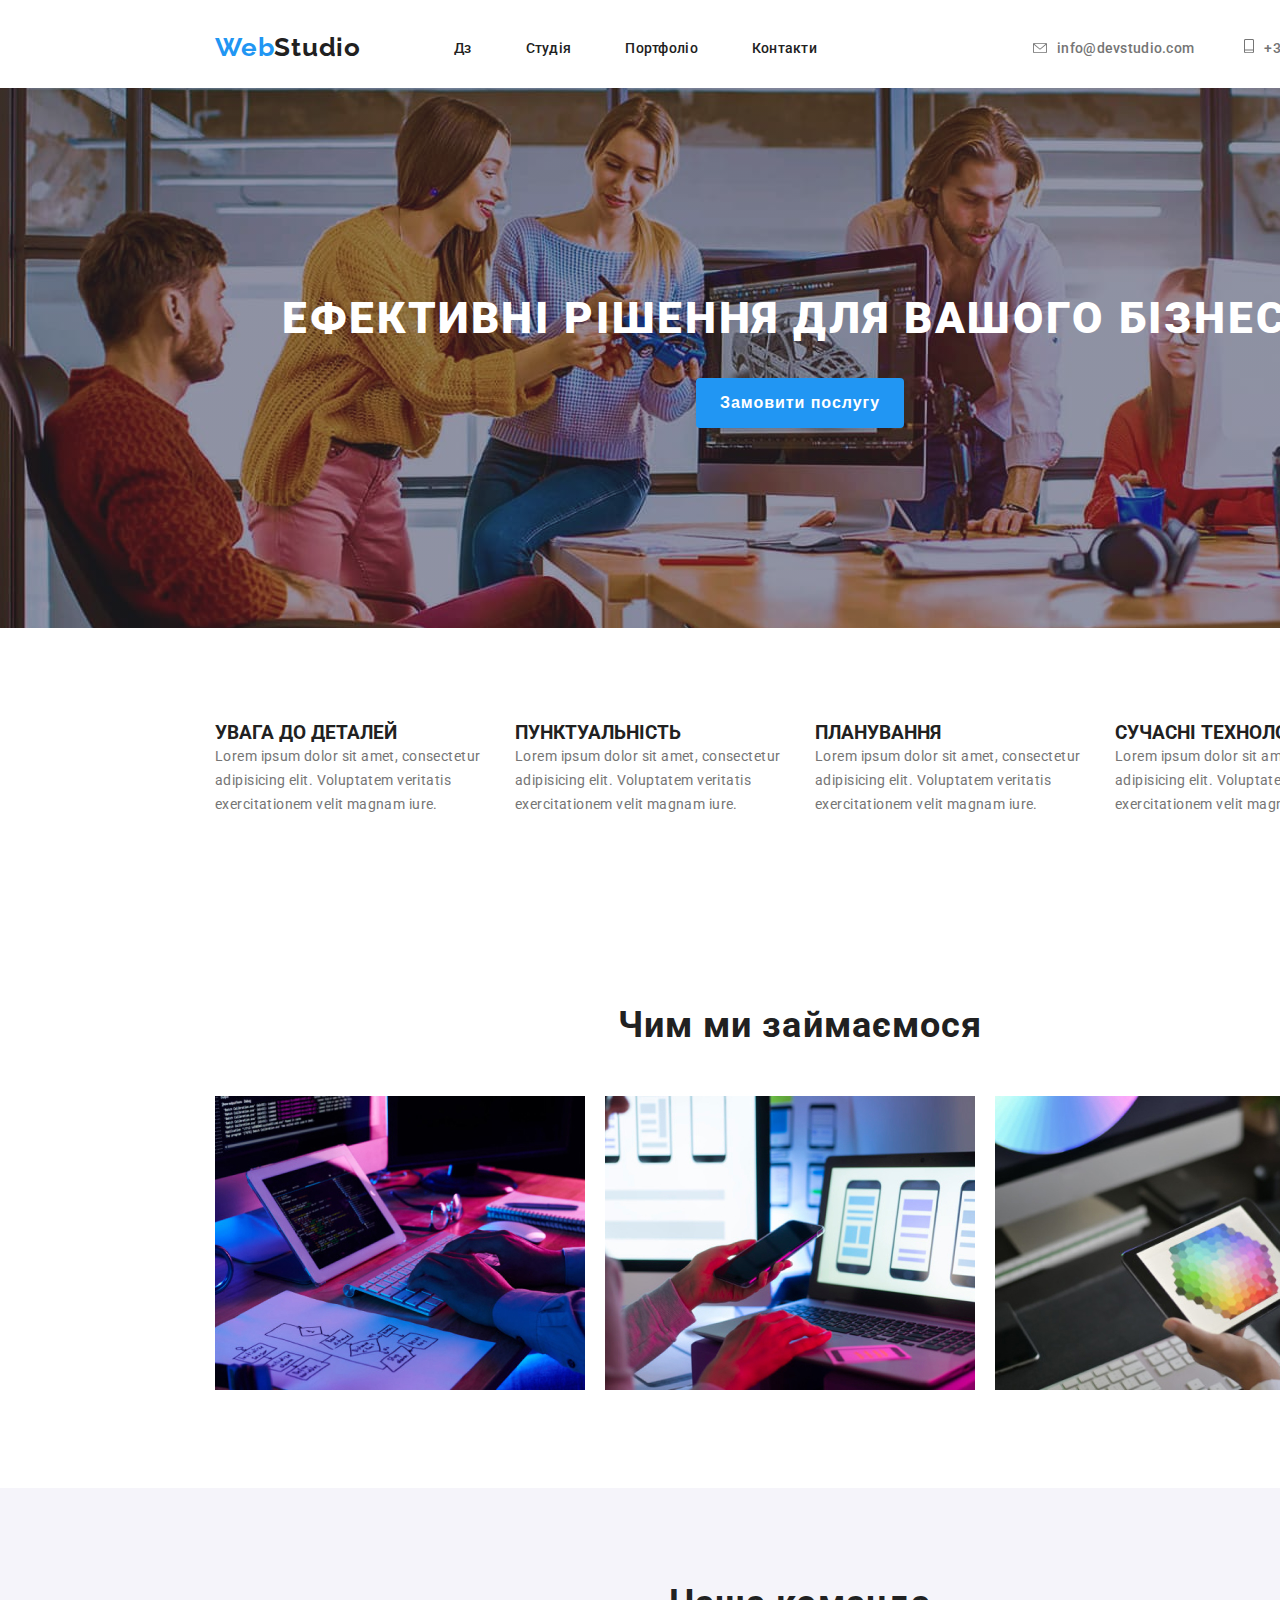
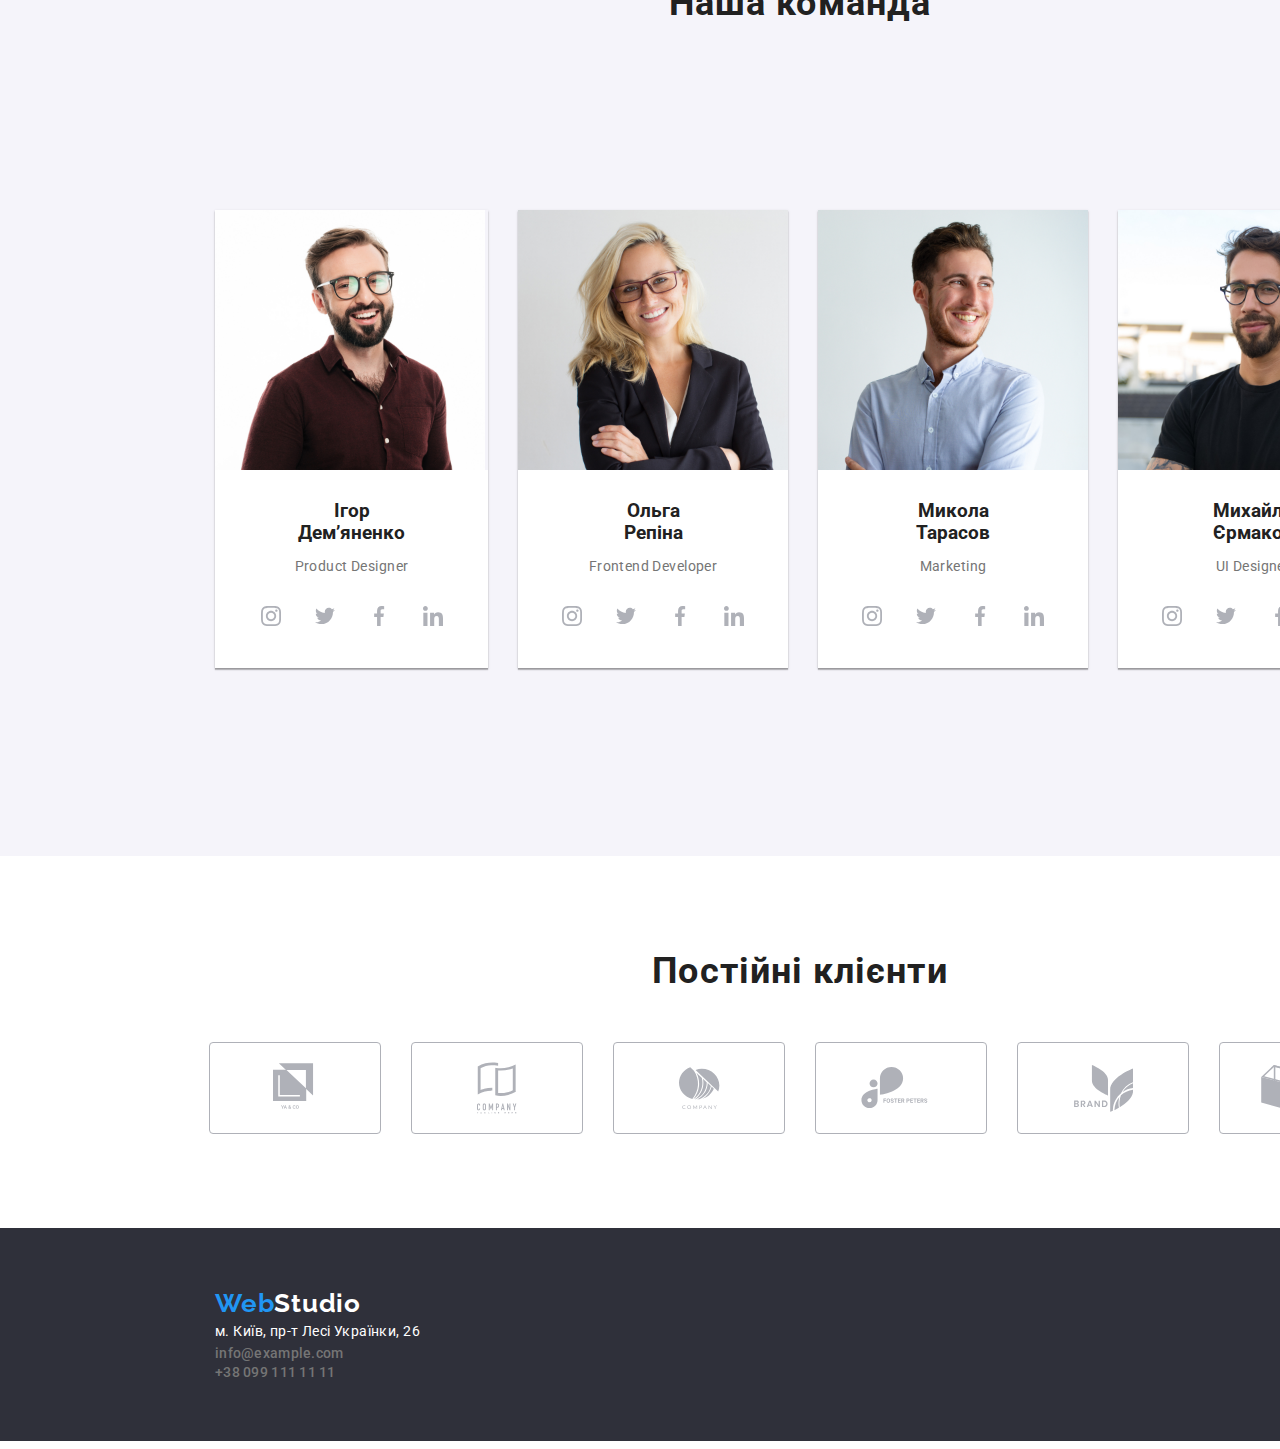
<file: index.html>
<!DOCTYPE html>
<html lang="en">
<head>
    <meta charset="UTF-8">
    <meta http-equiv="X-UA-Compatible" content="IE=edge">
    <meta name="viewport" content="width=device-width, initial-scale=1.0">
    <title>WebStudio</title>
    <link rel="preconnect" href="https://fonts.googleapis.com">
    <link rel="preconnect" href="https://fonts.gstatic.com" crossorigin>
    <link href="https://fonts.googleapis.com/css2?family=Raleway:wght@700&family=Roboto:wght@400;500;700;900&display=swap" rel="stylesheet">
    <link rel="stylesheet" href="./styles.css">
    <link rel="stylesheet" href="https://cdnjs.cloudflare.com/ajax/libs/modern-normalize/1.1.0/modern-normalize.min.css" integrity="sha512-wpPYUAdjBVSE4KJnH1VR1HeZfpl1ub8YT/NKx4PuQ5NmX2tKuGu6U/JRp5y+Y8XG2tV+wKQpNHVUX03Mf">
</head>
<body>
     <!-- Шапка -->
     <header class="section header">
        <div class="container nav">
            <a class="webstudio black" href=""><span>Web</span>Studio</a>
        <nav>
            <ul class="nav-list">
                <li class="nav-item"><a class="nav-link" href="./practise.html">Дз</a></li>
                <li class="nav-item"><a class="nav-link" href="./">Студія</a></li>
                <li class="nav-item"><a class="nav-link" href="./portfolio.html">Портфоліо</a></li>
                <li class="nav-item"><a class="nav-link" href="">Контакти</a></li>
            </ul>
        </nav>
            <ul class="contacts-list">
                <li class="contact-item mail"><a class="contact-link" href="mail:info@example.com">info@devstudio.com</a></li>
                <li class="contact-item phone"><a class="contact-link" href="tel:+380991111111">+38 096 111 11 11</a></li>
            </ul>
    </div>
    </header>
    <main>
        <!-- Секція-герой -->
        <section class="hero section">
            <div class="container">
                <h1 class="hero-title">ЕФЕКТИВНІ РІШЕННЯ ДЛЯ ВАШОГО БІЗНЕСУ</h1>
                <button class="hero-button" type="button">Замовити послугу</button>
            </div>
        </section>
        <!-- Секція-особливості -->
        <section class="section">
           <div class="container">
            <!-- <h2>Особливості</h2> -->
            <ul class="fetures">
                <li class="fetures-item">
                    <h3>УВАГА ДО ДЕТАЛЕЙ</h3>
                    <p>Lorem ipsum dolor sit amet, consectetur adipisicing elit. Voluptatem veritatis exercitationem velit magnam iure.</p>
                </li>
                <li class="fetures-item">
                    <h3>ПУНКТУАЛЬНІСТЬ</h3>
                    <p>Lorem ipsum dolor sit amet, consectetur adipisicing elit. Voluptatem veritatis exercitationem velit magnam iure.</p>
                </li>
                <li class="fetures-item">
                    <h3>ПЛАНУВАННЯ</h3>
                    <p>Lorem ipsum dolor sit amet, consectetur adipisicing elit. Voluptatem veritatis exercitationem velit magnam iure.</p>
                </li>
                <li class="fetures-item">
                    <h3>СУЧАСНІ ТЕХНОЛОГІЇ</h3>
                    <p>Lorem ipsum dolor sit amet, consectetur adipisicing elit. Voluptatem veritatis exercitationem velit magnam iure.</p>
                </li>
            </ul>
           </div>
        </section>
        <!-- Чим ми займаємось -->
        <section class="section">
            <div class="container">
                <h2 class="second-title">Чим ми займаємося</h2>
            <ul class="occupations">
                <li class="occupations-item"><img src="./images_and_icons/images/activity-1.jpg" alt="picture"></li>
                <li class="occupations-item"><img src="./images_and_icons/images/activity-2.jpg" alt="picture"></li>
                <li class="occupations-item"><img src="./images_and_icons/images/activity-3.jpg" alt="picture"></li>
            </ul>
            </div>
        </section>
        <!-- Наша команда -->
        <section class="team section">
            <div class="container">
            <h2 class="second-title">Наша команда</h2>
            <ul class="team-list">
                <li class="team-item">
                    <img class="team-image" src="./images_and_icons/images/team-1.jpg" alt="Ігор Дем’яненко">
                        <h3 class="team-title">Ігор Дем’яненко</h3>
                        <p class="team-text">Product Designer</p>
                    <ul class="icons-list">
                        <li class="icon-item">
                            <a href="" class="icon-link">
                                <svg class="icon"><use href="./images_and_icons/icons/symbol-defs.svg#icon-instagram"></use></svg>
                            </a>
                        </li>
                        <li class="icon-item">
                            <a href="" class="icon-link">
                                <svg class="icon"><use href="./images_and_icons/icons/symbol-defs.svg#icon-twitter"></use></svg>
                            </a>
                        </li>
                        <li class="icon-item">
                            <a href="" class="icon-link">
                                <svg class="icon"><use href="./images_and_icons/icons/symbol-defs.svg#icon-facebook"></use></svg>
                            </a>
                        </li>
                        <li class="icon-item">
                            <a href="" class="icon-link">
                                <svg class="icon"><use href="./images_and_icons/icons/symbol-defs.svg#icon-linkedin"></use></svg>
                            </a>
                        </li>
                    </ul>
                </li>
                <li class="team-item">
                    <img class="team-image" src="./images_and_icons/images/team-2.jpg" alt="Ольга Репіна">
                        <h3 class="team-title">Ольга Репіна</h3>
                        <p class="team-text">Frontend Developer</p>
                    <ul class="icons-list">
                        <li class="icon-item">
                            <a href="" class="icon-link">
                                <svg class="icon"><use href="./images_and_icons/icons/symbol-defs.svg#icon-instagram"></use></svg>
                            </a>
                        </li>
                        <li class="icon-item">
                            <a href="" class="icon-link">
                                <svg class="icon"><use href="./images_and_icons/icons/symbol-defs.svg#icon-twitter"></use></svg>
                            </a>
                        </li>
                        <li class="icon-item">
                            <a href="" class="icon-link">
                                <svg class="icon"><use href="./images_and_icons/icons/symbol-defs.svg#icon-facebook"></use></svg>
                            </a>
                        </li>
                        <li class="icon-item">
                            <a href="" class="icon-link">
                                <svg class="icon"><use href="./images_and_icons/icons/symbol-defs.svg#icon-linkedin"></use></svg>
                            </a>
                        </li>
                    </ul>
                </li>
                <li class="team-item">
                    <img class="team-image" src="./images_and_icons/images/team-3.jpg" alt="Микола Тарасов">
                        <h3 class="team-title">Микола Тарасов</h3>
                        <p class="team-text">Marketing</p>
                    <ul class="icons-list">
                        <li class="icon-item">
                            <a href="" class="icon-link">
                                <svg class="icon"><use href="./images_and_icons/icons/symbol-defs.svg#icon-instagram"></use></svg>
                            </a>
                        </li>
                        <li class="icon-item">
                            <a href="" class="icon-link">
                                <svg class="icon"><use href="./images_and_icons/icons/symbol-defs.svg#icon-twitter"></use></svg>
                            </a>
                        </li>
                        <li class="icon-item">
                            <a href="" class="icon-link">
                                <svg class="icon"><use href="./images_and_icons/icons/symbol-defs.svg#icon-facebook"></use></svg>
                            </a>
                        </li>
                        <li class="icon-item">
                            <a href="" class="icon-link">
                                <svg class="icon"><use href="./images_and_icons/icons/symbol-defs.svg#icon-linkedin"></use></svg>
                            </a>
                        </li>
                    </ul>
                </li>
                <li class="team-item">
                    <img class="team-image" src="./images_and_icons/images/team-4.jpg" alt="Михайло Єрмаков">
                        <h3 class="team-title">Михайло Єрмаков</h3>
                        <p class="team-text">UI Designer</p>
                    <ul class="icons-list">
                        <li class="icon-item">
                            <a href="" class="icon-link">
                                <svg class="icon"><use href="./images_and_icons/icons/symbol-defs.svg#icon-instagram"></use></svg>
                            </a>
                        </li>
                        <li class="icon-item">
                            <a href="" class="icon-link">
                                <svg class="icon"><use href="./images_and_icons/icons/symbol-defs.svg#icon-twitter"></use></svg>
                            </a>
                        </li>
                        <li class="icon-item">
                            <a href="" class="icon-link">
                                <svg class="icon"><use href="./images_and_icons/icons/symbol-defs.svg#icon-facebook"></use></svg>
                            </a>
                        </li>
                        <li class="icon-item">
                            <a href="" class="icon-link">
                                <svg class="icon"><use href="./images_and_icons/icons/symbol-defs.svg#icon-linkedin"></use></svg>
                            </a>
                        </li>
                    </ul>
                </li>
            </ul>
            </div>
        </section>
        <!-- Постійні клієнти -->
        <section class="section">
            <div class="container">
                <h2 class="second-title">Постійні клієнти</h2>
                <ul class="customers-list">
                    <li class="customers-item">
                        <a href="" class="customers-link">
                            <svg class="icon-customers" width="44.27" height="49.23">
                                <use href="./images_and_icons/icons/customers.svg#icon-logo-1"></use>
                            </svg>
                        </a>
                    </li>
                    <li class="customers-item">
                        <a href="" class="customers-link">
                            <svg class="icon-customers" width="40" height="52">
                                <use href="./images_and_icons/icons/customers.svg#icon-logo-2"></use>
                            </svg>
                        </a>
                    </li>
                    <li class="customers-item">
                        <a href="" class="customers-link">
                            <svg class="icon-customers" width="41" height="42.6">
                                <use href="./images_and_icons/icons/customers.svg#icon-logo-3"></use>
                            </svg>
                        </a>
                    </li>
                    <li class="customers-item">
                        <a href="" class="customers-link">
                            <svg class="icon-customers" width="79.66" height="42.02">
                                <use href="./images_and_icons/icons/customers.svg#icon-logo-4"></use>
                            </svg>
                        </a>
                    </li>
                    <li class="customers-item">
                        <a href="" class="customers-link">
                            <svg class="icon-customers" width="59" height="47">
                                <use href="./images_and_icons/icons/customers.svg#icon-logo-5"></use>
                            </svg>
                        </a>
                    </li>
                    <li class="customers-item">
                        <a href="" class="customers-link">
                            <svg class="icon-customers" width="88.48" height="45.44">
                                <use href="./images_and_icons/icons/customers.svg#icon-logo-6"></use>
                            </svg>
                        </a>
                    </li>
                </ul>
            </div>
        </section>
    </main>
    <!-- Футер -->
    <footer class="footer section">
        <div class="container">
        <a class="webstudio white" href=""><span>Web</span>Studio</a>
        <address class="address">м. Київ, пр-т Лесі Українки, 26</address>
        <div>
        <ul>
            <li><a class="contact-link" href="mail:info@example.com">info@example.com</a></li>
            <li><a class="contact-link" href="tel:+380991111111">+38 099 111 11 11</a></li>
        </ul>
        </div>
    </footer>  
</body>
</html>
</file>
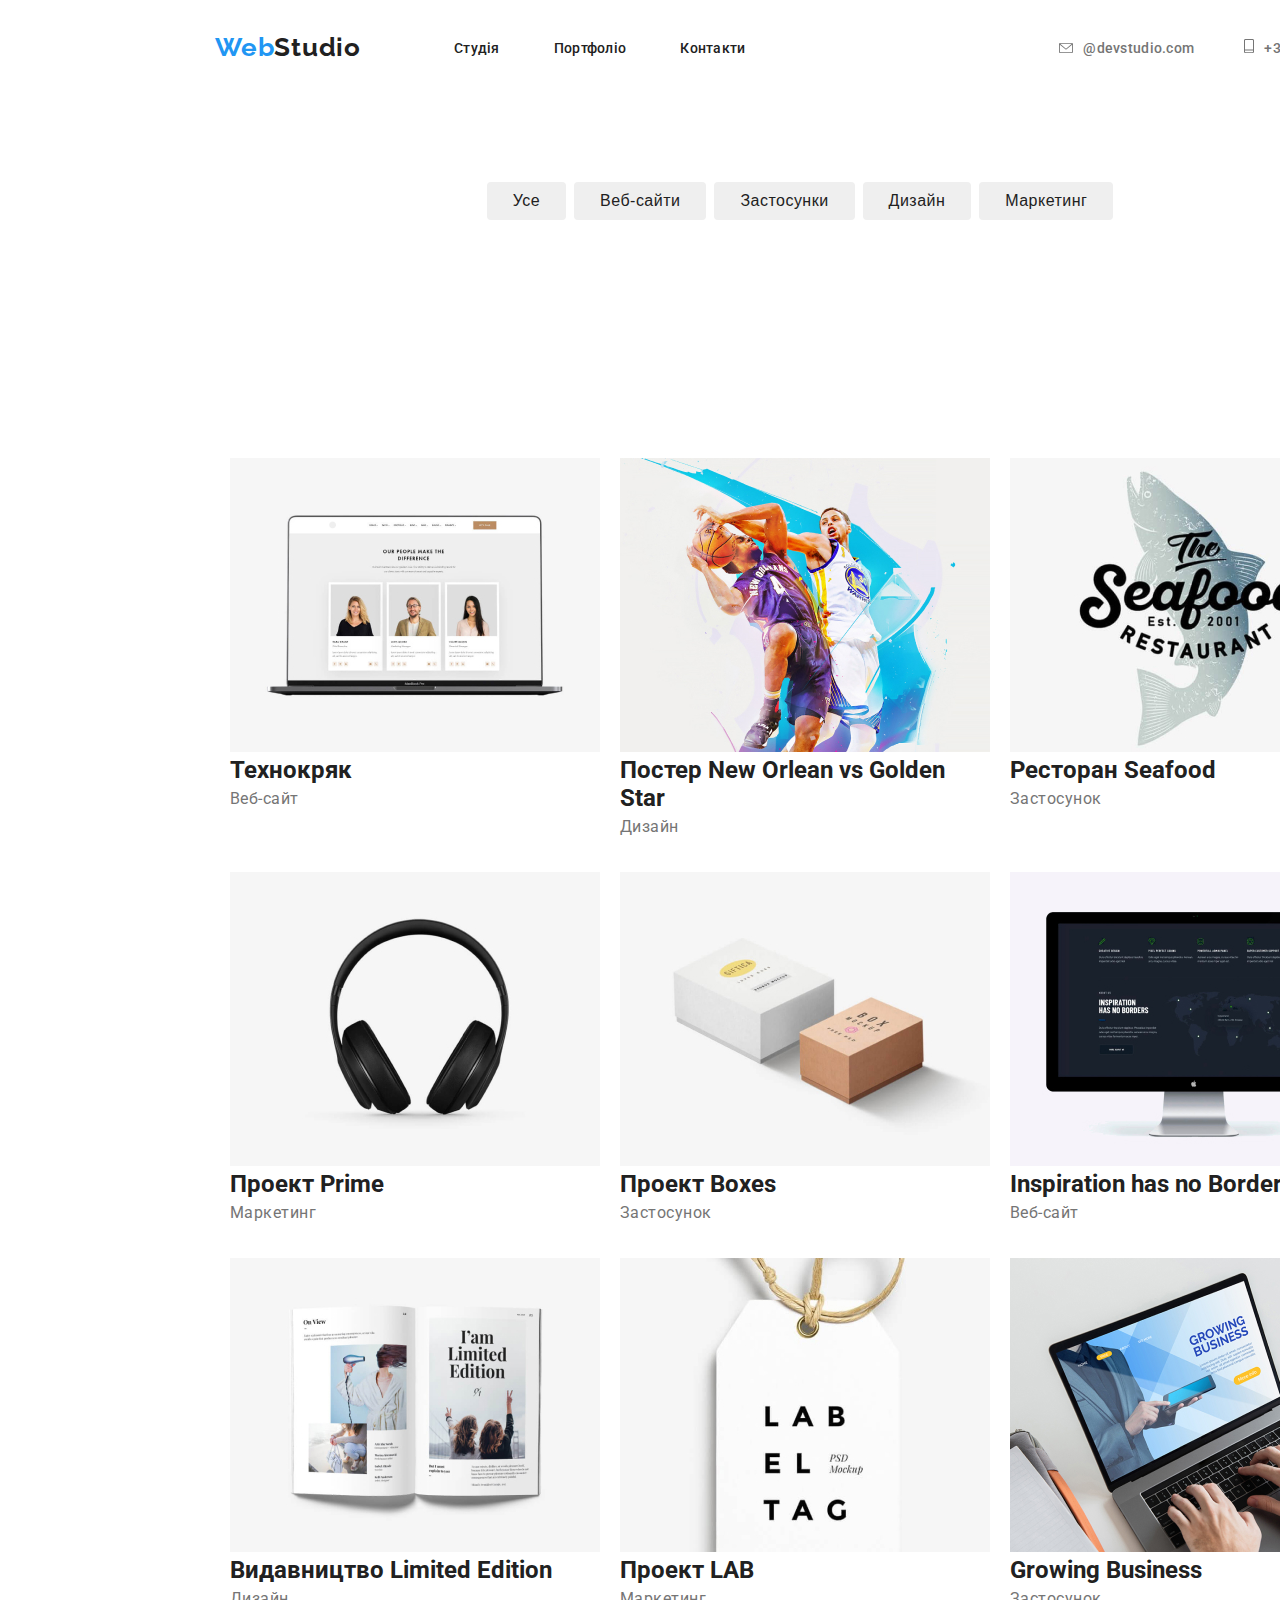
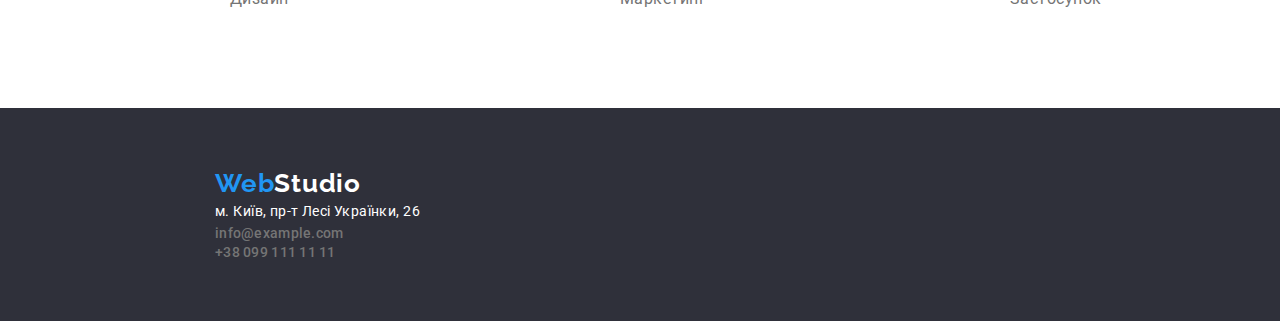
<file: portfolio.html>
<!DOCTYPE html>
<html lang="en">
<head>
    <meta charset="UTF-8">
    <meta http-equiv="X-UA-Compatible" content="IE=edge">
    <meta name="viewport" content="width=device-width, initial-scale=1.0">
    <title>Portfolio</title>
    <link rel="preconnect" href="https://fonts.googleapis.com">
    <link rel="preconnect" href="https://fonts.gstatic.com" crossorigin>
    <link href="https://fonts.googleapis.com/css2?family=Raleway:wght@700&family=Roboto:wght@400;500;700;900&display=swap" rel="stylesheet">
    <link rel="stylesheet" href="./styles.css">
</head>
<body>
    <header class="section header">
        <div class="container nav">
        <a class="webstudio black" href=""><span>Web</span>Studio</a>
        <nav>
            <ul class="nav-list">
                <li class="nav-item"><a class="nav-link" href="./">Студія</a></li>
                <li class="nav-item"><a class="nav-link" href="./portfolio.html">Портфоліо</a></li>
                <li class="nav-item"><a class="nav-link" href="">Контакти</a></li>
            </ul>
        </nav>
        <ul class="contacts-list">
            <li class="contact-item"><a class="contact-link" href="mail:info@example.com">@devstudio.com</a></li>
            <li class="contact-item"><a class="contact-link" href="tel:+380991111111">+38 096 111 11 11</a></li>
        </ul>
    </div>
    </header>
    <main>
        <section class="section">
            <ul class="filter">
                <li class="filter-item"><button class="filter-button" type="button">Усе</button></li>
                <li class="filter-item"><button class="filter-button" type="button">Веб-сайти</button></li>
                <li class="filter-item"><button class="filter-button" type="button">Застосунки</button></li>
                <li class="filter-item"><button class="filter-button" type="button">Дизайн</button></li>
                <li class="filter-item"><button class="filter-button" type="button">Маркетинг</button></li>
            </ul>
        </section>
        <section class="section">
            <ul class="examples">
                <li class="examples-link">
                    <a href="">
                    <img src="./images_and_icons/images/ноутбук.jpg" alt="picture">
                    <h2>Технокряк</h2>
                    <p>Веб-сайт</p>
                    </a>
                </li>
                <li class="examples-link">
                    <a href="">
                    <img src="./images_and_icons/images/баскетбол.jpg" alt="picture">
                    <h2>Постер New Orlean vs Golden Star</h2>
                    <p>Дизайн</p>
                    </a>
                </li>
                <li class="examples-link">
                    <a href="">
                    <img src="./images_and_icons/images/риба.jpg" alt="picture">
                    <h2>Ресторан Seafood</h2>
                    <p>Застосунок</p>
                    </a>
                </li>
                <li class="examples-link">
                    <a href="">
                    <img src="./images_and_icons/images/навушники.jpg" alt="picture">
                    <h2>Проект Prime</h2>
                    <p>Маркетинг</p>
                    </a>
                </li>
                <li class="examples-link">
                    <a href="">
                    <img src="./images_and_icons/images/коробки.jpg" alt="picture">
                    <h2>Проект Boxes</h2>
                    <p>Застосунок</p>
                    </a>
                </li>
                <li class="examples-link">
                    <a href="">
                    <img src="./images_and_icons/images/ноутбук 2.jpg" alt="picture">
                    <h2>Inspiration has no Borders</h2>
                    <p>Веб-сайт</p>
                    </a>
                </li>
                <li class="examples-link">
                    <a href="">
                    <img src="./images_and_icons/images/журнал.jpg" alt="picture">
                    <h2>Видавництво Limited Edition</h2>
                    <p>Дизайн</p>
                    </a>
                </li>
                <li class="examples-link">
                    <a href="">
                    <img src="./images_and_icons/images/цінник.jpg" alt="picture">
                    <h2>Проект LAB</h2>
                    <p>Маркетинг</p>
                    </a>
                </li>
                <li class="examples-link">
                    <a href="">
                    <img src="./images_and_icons/images/ноутбук 3.jpg" alt="picture">
                    <h2>Growing Business</h2>
                    <p>Застосунок</p>
                    </a>
                </li>
            </ul>
        </section>
    </main>
    <footer class="footer section">
      <div class="container">
        <a class="webstudio white" href=""><span>Web</span>Studio</a>
        <address class="address">м. Київ, пр-т Лесі Українки, 26</address>
        <ul class="contact-list">
            <li><a class="contact-link" href="mail:info@example.com">info@example.com</a></li>
            <li><a class="contact-link" href="tel:+380991111111">+38 099 111 11 11</a></li>
        </ul>
      </div>
    </footer>
</body>
</html>
</file>
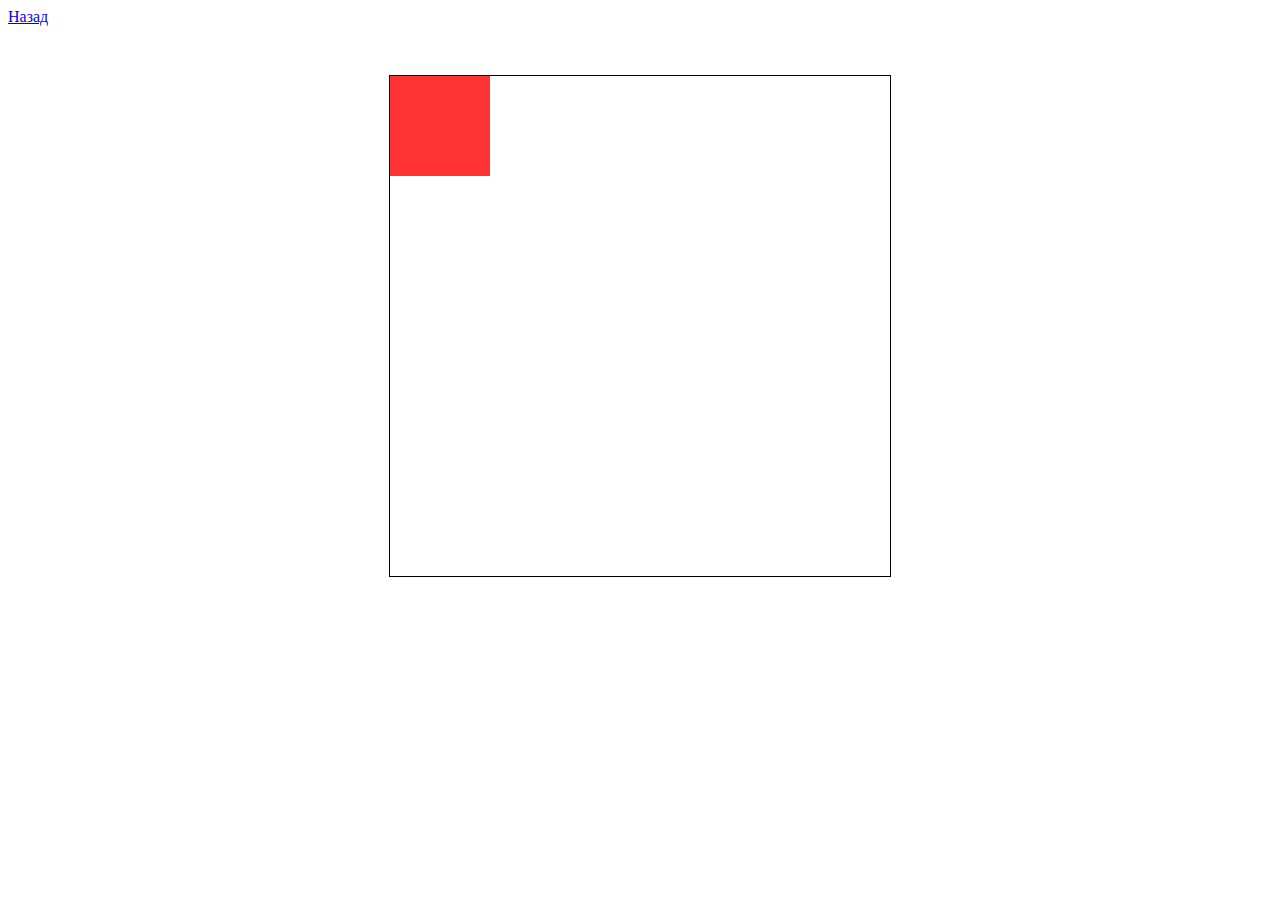
<file: practise.html>
<!DOCTYPE html>
<html lang="en">
<head>
    <meta charset="UTF-8">
    <meta http-equiv="X-UA-Compatible" content="IE=edge">
    <meta name="viewport" content="width=device-width, initial-scale=1.0">
    <title>Document</title>
    <link rel="stylesheet" href="./practise.css">
</head>
<body>
    <a href="./">Назад</a>
    <div class="container">
        <div class="box">
        </div>
</body>
</html>
</file>
<file: styles.css>
:root {
    --accent-color:#2196F3;
    --primary-text-color: #212121;
    --secondary-text-color: #757575;
    --thirdly-text-color: #FFFFFF;
    --background-color: #2F303A;
    --icon-color: #AFB1B8;
}



/* Загальні стилі */
body {
    font-family: "Roboto", sans-serif;
    color: var(--primary-text-color);
    margin-left: 0;
}
*,
*::before,
*::after {
    box-sizing: border-box;
}

h1,
h2,
h3,
p,
ul{
    margin: 0;
    padding: 0;
}
a {
    margin: 0;
    padding: 0;
    color: var(--primary-text-color);
    text-decoration: none;
}
ul {
    list-style: none;
}




/* Головна сторінка */

.section{
    width: 1600px;
    padding-top: 94px;
    padding-bottom: 94px;
}

.container{
    width: 1200px;
    padding-left: 15px;
    padding-right: 15px;
    margin-left: auto;
    margin-right: auto;
}
.second-title {
    font-family: 'Roboto';
    font-style: normal;
    font-weight: 700;
    font-size: 36px;
    line-height: 42px;
    text-align: center;
    letter-spacing: 0.03em;
    color: var(--primary-text-color);
    margin-bottom: 50px;
}



/* Хедер */
.section.header{
    padding-top: 24px;
    padding-bottom: 25px;
}

.container.nav{
    display: flex;
    align-items: center;
}
.webstudio{
    font-family: 'Raleway';
    font-style: normal;
    font-weight: 700;
    font-size: 26px;
    line-height: 31px;
    letter-spacing: 0.03em;
}
.webstudio span {
    color: var(--accent-color);
}
.webstudio.black {
    color:var(--primary-text-color);
    transition: 250ms cubic-bezier(0.4, 0, 0.2, 1);
}
nav {
    margin-left: 93px;
}

.nav-list {
    display: flex;
}
.nav-item:not(:first-child) {
    margin-left: 54px;
}
.nav-link,
.contact-link {
    font-style: normal;
    font-weight: 500;
    font-size: 14px;
    line-height: 16px;
    letter-spacing: 0.02em;
    transition: 250ms cubic-bezier(0.4, 0, 0.2, 1);
    color: var(--primary-text-color);
}
.webstudio:hover,
.nav-link:hover,
.nav-link:focus,
.contact-link:hover,
.contact-link:focus {
    color: var(--accent-color);
}

.contacts-list{
    display: flex;
    margin-left: auto;
}
.contact-item:nth-of-type(1)::before {
    content: '';
    display: inline-block;
    background-image: url(./images_and_icons/icons/Лист.svg);
    width: 14px;
    height: 10px;
    margin-right: 10px;
    color: var(--secondary-text-color);
}
.contact-item:nth-of-type(2)::before {
    content: '';
    display: inline-block;
    background-image: url(./images_and_icons/icons/Телефон.svg);
    width: 10px;
    height: 14px;
    margin-right: 10px;
}
.contact-item:not(:first-child){
    margin-left: 50px;
}
.contact-link{
    color: var(--secondary-text-color);
}



/* Секція герой */
.section.hero{
    padding-top: 200px;
    padding-bottom: 200px;
    background-image: linear-gradient(0deg, rgba(47, 48, 58, 0.4), rgba(47, 48, 58, 0.4)),
    url(./images_and_icons/images/bcg-img.jpg);
    background-position: center;
    text-align: center;
}
.section.hero,
.section.footer{
    background-color: var(--background-color);
}
.hero-title{
    font-style: normal;
    font-weight: 900;
    font-size: 44px;
    line-height: 60px;
    letter-spacing: 0.06em;
    text-transform: uppercase;
    color: var(--thirdly-text-color);
}
.hero-button {
    display: inline-flex;
    font-weight: 700;
    font-size: 16px;
    line-height: 30px;
    letter-spacing: 0.06em;
    color:var(--thirdly-text-color);
    background-color:var(--accent-color);
    border: none;
    border-radius: 4px;
    margin-top: 30px;
    padding: 10px 24px;
    cursor: pointer;
    /* transition-property: background-color;
    transition-duration: 250ms;
    transition-timing-function: cubic-bezier(0.4, 0, 0.2, 1);
    transition-delay: 100ms; */

    /* Короткий варіант запису */
    transition: background-color 250ms cubic-bezier(0.4, 0, 0.2, 1),
    color 250ms cubic-bezier(0.4, 0, 0.2, 1);
}
.hero-button:hover,
.hero-button:focus {
    background-color: aqua;
    color: #212121;
}

/* Секція особливості */
.fetures {
    display: flex;
    margin-right: auto;
    margin-left: auto;
    justify-content: space-between;
}

.fetures-item {
    width: 270px;  
}


/* Секція "Чим ми займаємося" */
.occupations {
    width: 1170px;
    display: flex;
    margin-right: auto;
    margin-left: auto;
    margin: -15px;
}
.occupations-item {
    margin: 15px;
    width: calc((100% - 15px*6) / 3);
}


/* Секція команди */
.team.section {
    background: #F5F4FA;
}
h3+p {
    font-family: 'Roboto';
    font-style: normal;
    font-weight: 400;
    font-size: 14px;
    line-height: 24px;
    letter-spacing: 0.03em;
    color:var(--secondary-text-color);
}
.team-list {
    display: flex;
    margin-right: auto;
    margin-left: auto;
    margin-top: 186px;
    margin-bottom: 94px;
}
.team-item {
    box-shadow: 0px 1px 3px rgba(0, 0, 0, 0.12), 0px 1px 1px rgba(0, 0, 0, 0.14), 0px 2px 1px rgba(0, 0, 0, 0.2);
}
.team-item:not(:last-of-type) {
    margin-right: 30px;
}
.team-image,
.team-text
.team-title {
    width: 270px;
}
.team-title {
    padding: 30px 83px 10px 83px;
    background-color: var(--thirdly-text-color);
    text-align: center;
}
.team-text {
    padding-right: 61px;
    padding-left: 61px;
    background-color: var(--thirdly-text-color);
    text-align: center;
}
.team-image {
    display: block;
}
.icons-list {
    height: 90px;
    background-color: var(--thirdly-text-color);
    display: flex;
    margin-right: auto;
    margin-left: auto;
    justify-content: center;
}
.icon-link {
    margin-top: 16px;
    margin-bottom: 30px;
    justify-content: center;
    align-items: center;
    display: inline-flex;
    width: 44px;
    height: 44px;
    border-radius: 50%;
    background-color: var(--thirdly-text-color);
    color: var(--icon-color);
    transition: 250ms cubic-bezier(0.4, 0, 0.2, 1);
}

.icon {
    fill: currentColor;
    width: 20px;
    height: 20px;
}
.icon-item:not(:last-of-type) {
    margin-right: 10px;
}
.icon-link:hover,
.icon-link:focus {
    background-color: var(--accent-color);
    color: var(--thirdly-text-color);
}


/* Секція постійні клієнти */

.customers-list {
    display: flex;
    justify-content: center;
}
.customers-link {
    display: inline-flex;
    justify-content: center;
    align-items: center;
    border: 1px #AFB1B8 solid;
    box-sizing: content-box;
    border-radius: 4px;
    width: 170px;
    height: 90px;
    color: var(--icon-color);
    transition: 250ms cubic-bezier(0.4, 0, 0.2, 1);
}
.customers-item:not(:last-of-type) {
    margin-right: 30px;
}
.icon-customers {
    fill: currentColor;
}
.customers-link:hover,
.customers-link:focus {
    color: var(--accent-color);
    border-color: var(--accent-color);
}


/* Футер */
.webstudio{
    font-family: 'Raleway';
    font-style: normal;
    font-weight: 700;
    font-size: 26px;
    line-height: 31px;
    letter-spacing: 0.03em;
}
.webstudio span{
    color: var(--accent-color);
}
.webstudio.white {
    color:var(--thirdly-text-color);
    transition: 250ms cubic-bezier(0.4, 0, 0.2, 1);
}
.section.footer{
    padding-top: 60px;
    padding-bottom: 60px;
}
.address {
    font-family: 'Roboto';
    font-style: normal;
    font-weight: 400;
    font-size: 14px;
    line-height: 24px;
    letter-spacing: 0.03em;
    color:var(--thirdly-text-color);
}
.white:hover {
    color:var(--accent-color);
}



/* Потрфоліо  */


/* Кнопки фільтру */
.filter {
    margin-bottom: 50px;
    display: flex;
    justify-content:center;
}
.filter-item:not(:last-of-type) {
    margin-right: 8px;
}
button {
    border: none;
    padding: 6px 26px;
    font-style: normal;
    font-weight: 500;
    font-size: 16px;
    line-height: 26px;
    text-align: center;
    letter-spacing: 0.03em;
    color:var(--primary-text-color);
    border-radius: 4px;
    cursor: pointer;
    transition: 250ms cubic-bezier(0.4, 0, 0.2, 1);
}
.filter-button:hover,
.filter-button:focus {
    box-shadow: 0px 3px 1px rgba(0, 0, 0, 0.1),
    0px 1px 2px rgba(0, 0, 0, 0.08), 
    0px 2px 2px rgba(0, 0, 0, 0.12);
    background-color: var(--accent-color);
    color: var(--thirdly-text-color);
}

/* Приклади */

h2+p {
    font-family: 'Roboto';
    font-style: normal;
    font-weight: 400;
    font-size: 16px;
    line-height: 30px;
    letter-spacing: 0.03em;
    color:var(--secondary-text-color)
}
.examples {
    width: 1170px;
    display: flex;
    flex-wrap: wrap;
    margin: -15px;
    margin-right: auto;
    margin-left: auto;
}
.examples-link {
    width: calc((100% - 30px * 3) / 3);
    margin: 15px;
}
</file>
<file: practise.css>
/* .container{
    margin-right: auto;
    margin-left: auto;
    width: 600px;
    height: 200px;
    outline: 1px solid green;
}
.box{
    position: relative;
    width: 50px;
    height: 50px;
    background-color: blueviolet;
    border-radius: 50%;
    transform: scale(100%);
    opacity: 1;
    transition: transform 250ms cubic-bezier(0.4, 0, 0.2, 1);

    animation-name: circle;
    animation-duration: 2000ms;
    animation-timing-function: ease-in-out;
    animation-delay: 1s;
    animation-fill-mode: forwards;
    animation-iteration-count: infinite;

}
.container:hover .box {
    animation-play-state: paused;
}
@keyframes circle{
    0% {
        left:0;
    }
    50% {
        border-radius: 0%;
        background-color: tomato;
        top: 50px;
    }
    100% {
        left:100%;
    }
} */

.container {
    outline: 1px black solid;
    width: 500px;
    height: 500px;
    margin-right: auto;
    margin-left: auto;
}
.box {
    position: relative;
    animation-name: box;
    width: 100px;
    height: 100px;
    background-color: rgba(255, 0, 0, 80%);
    animation-duration: 5000ms;
    animation-timing-function: ease;
    animation-delay: 1s;
    animation-fill-mode: forwards;
    animation-iteration-count: infinite;
}
@keyframes box {
    0% {
        left:0;
    }
    25% {
        rotate: 90deg;
        left:100%;
        top:0;
        background-color: rgba(255, 255, 0, 80%);
    }
    50% {
        rotate: 180deg;
        top:400px;
        background-color: rgba(0, 128, 0, 80%);
        left:100%;
    }
    75% {
        rotate: 270deg;
        top:400px;
        left:0;
        background-color: rgba(0, 0, 255, 80%);
    }
    100% {
        rotate: 360deg;
        left:0;
        top:0;
        background-color: rgba(255, 0, 0, 80%);
    }
}
a {
    display: inline-flex;
    margin-bottom: 50px;
}
</file>
